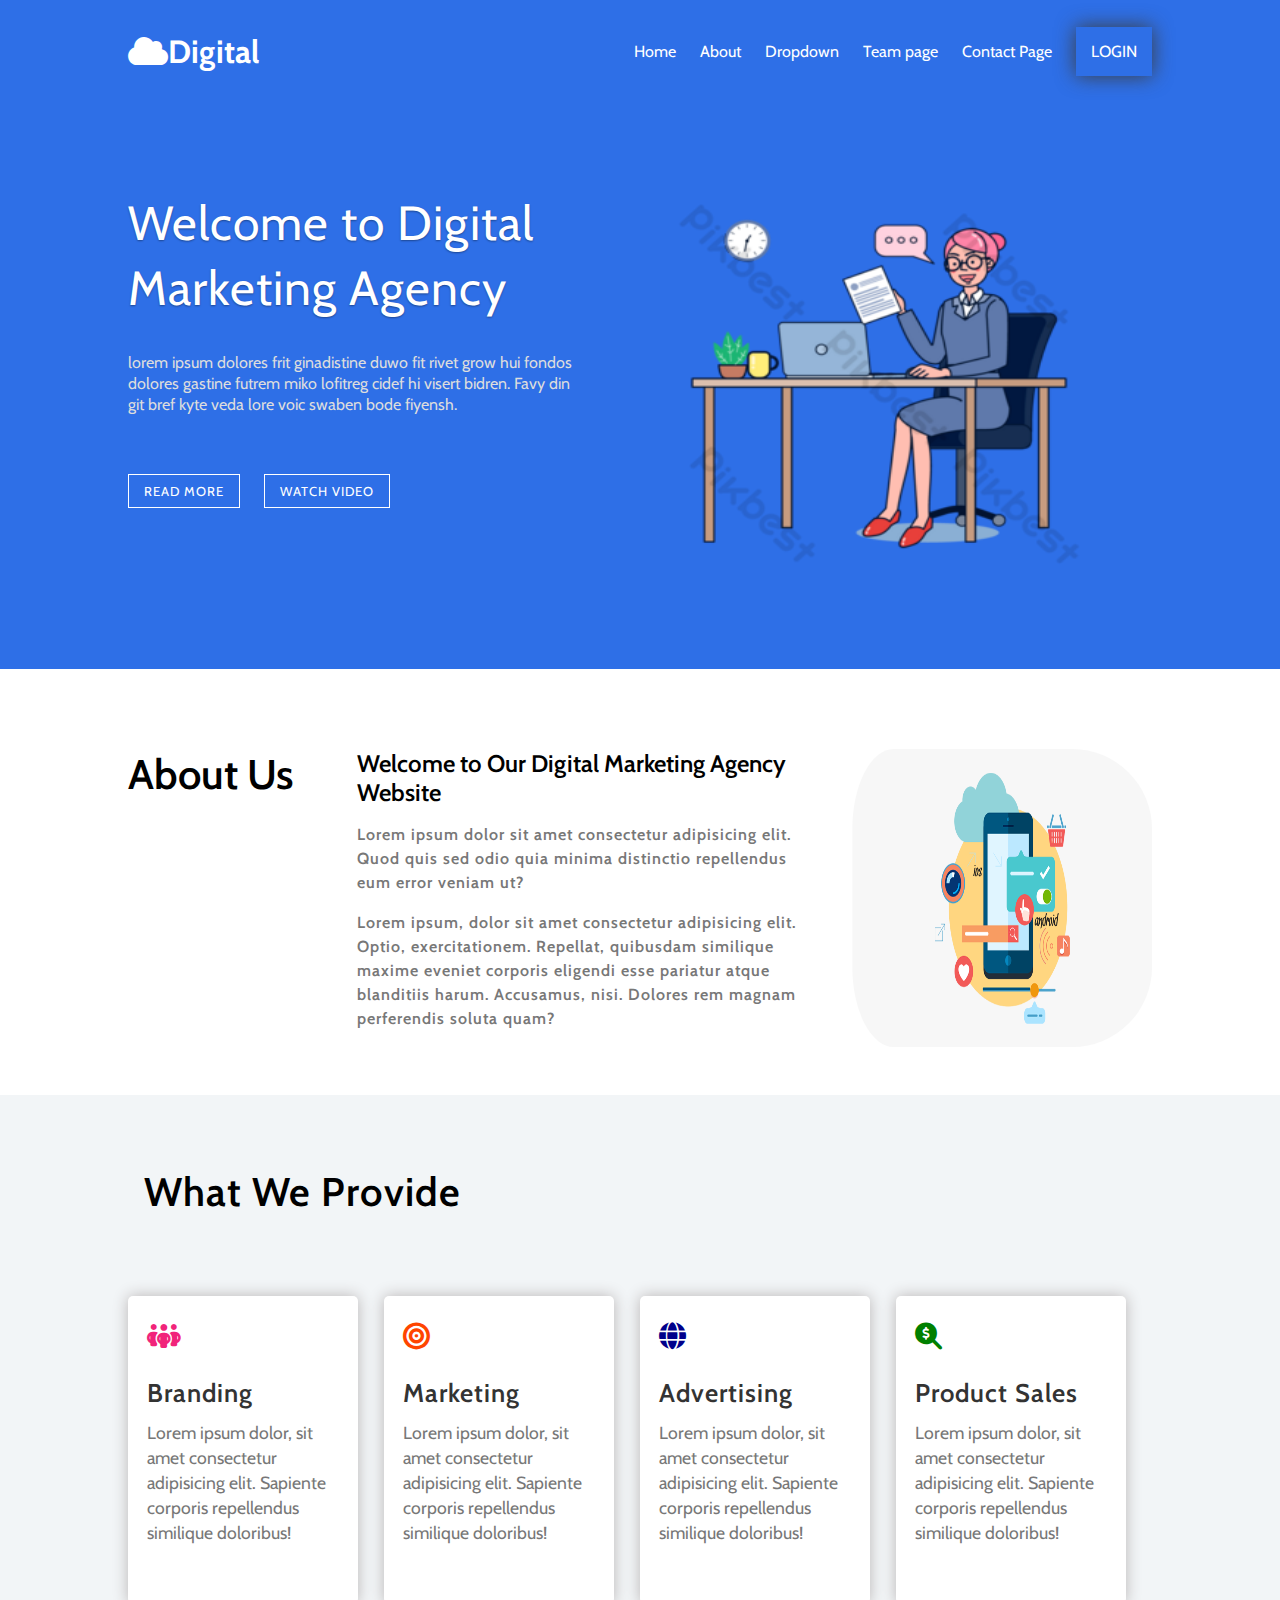
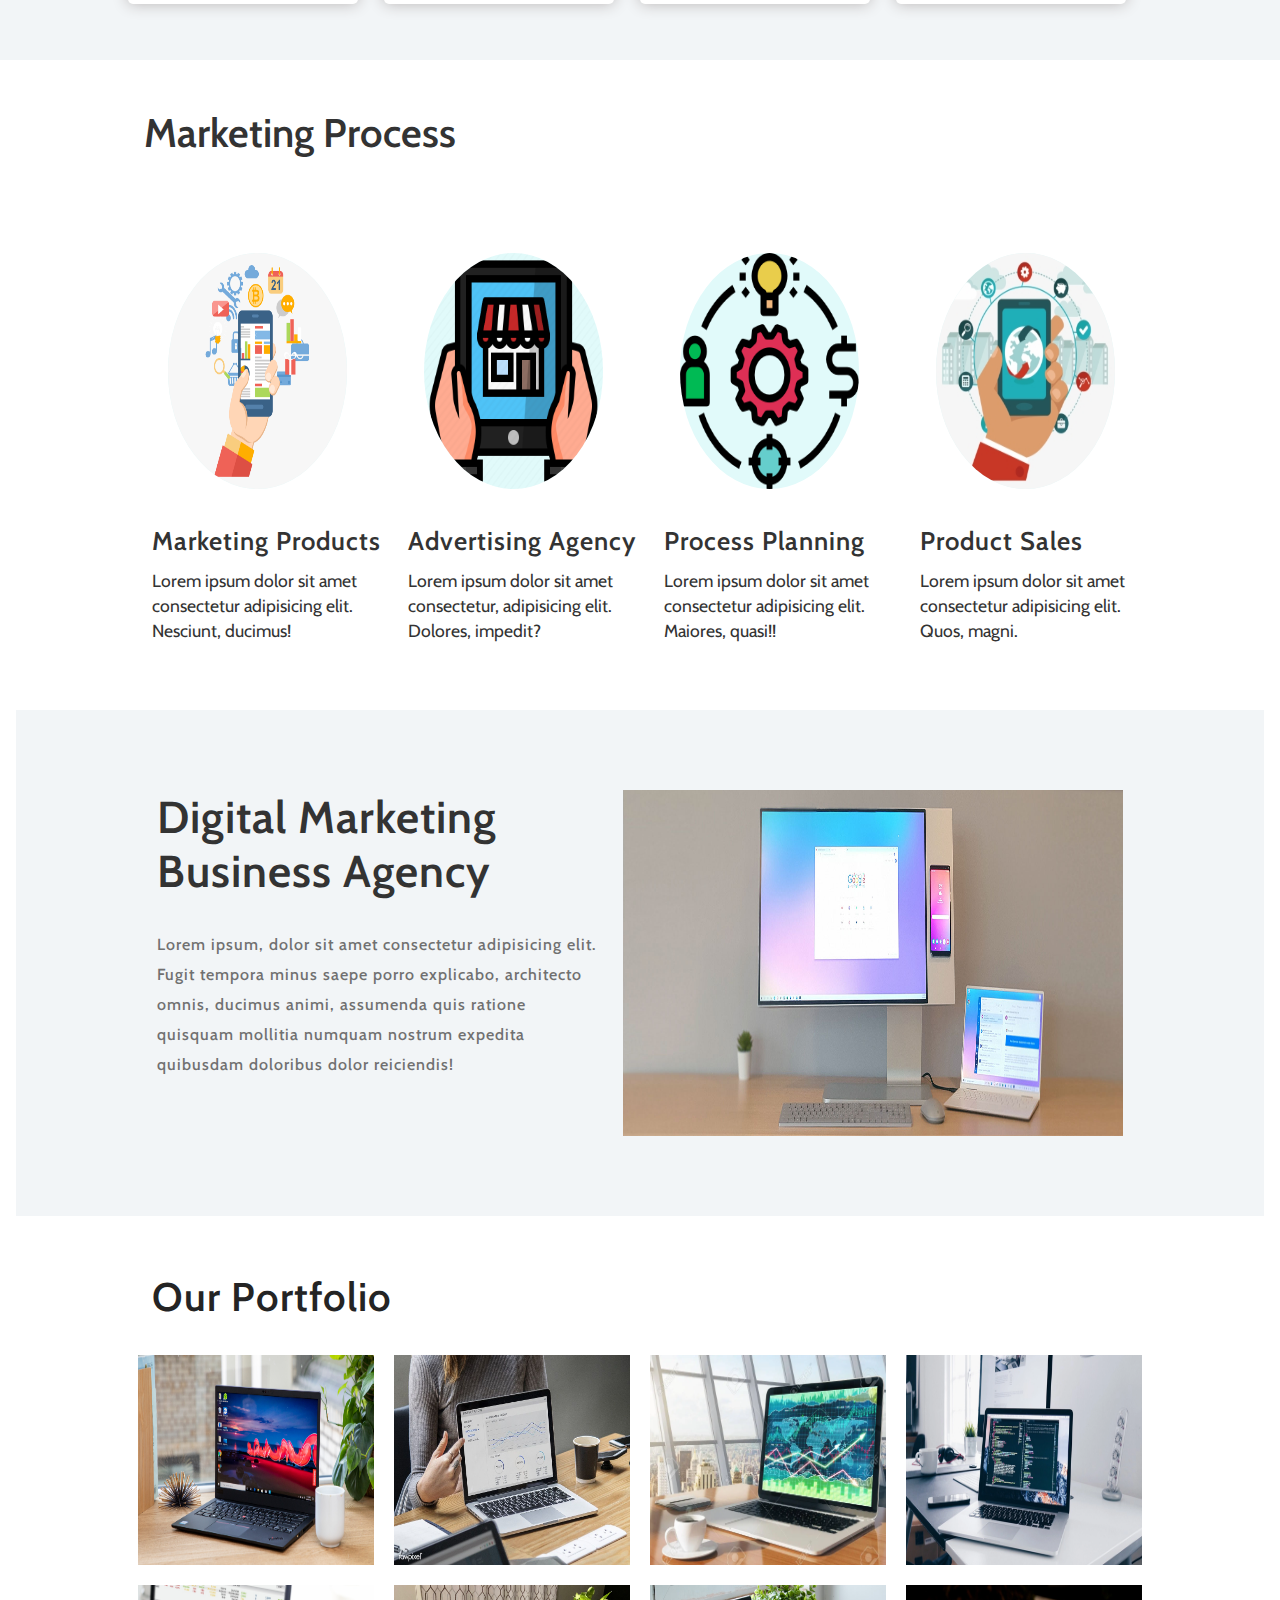
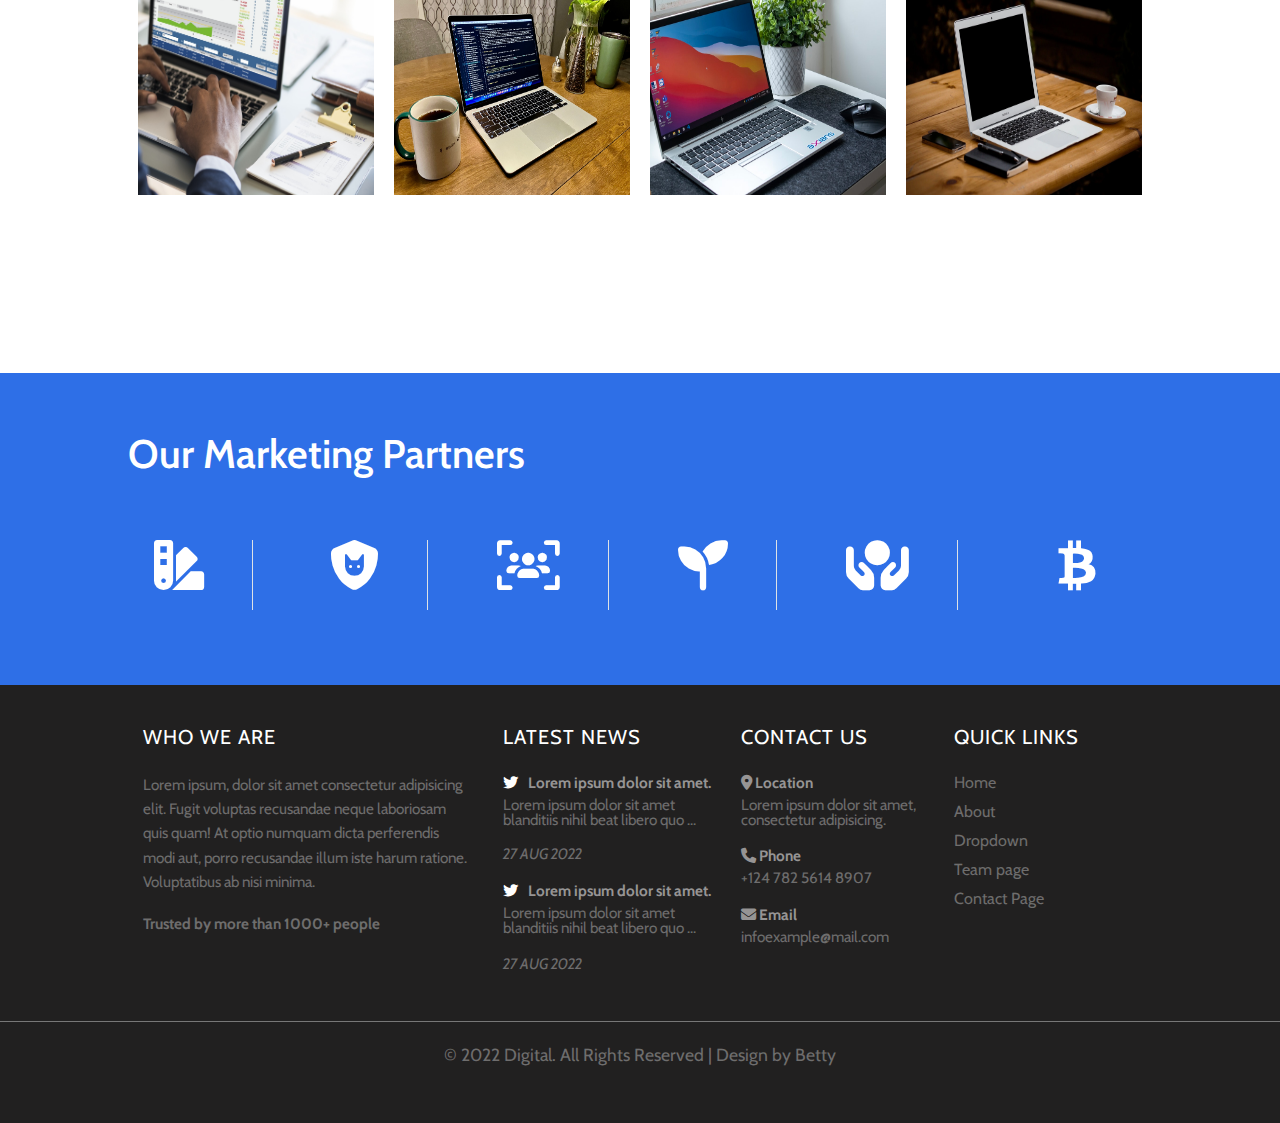
<file: index.html>
<!DOCTYPE html>
<html lang="en">
<head>
    <meta charset="UTF-8">
    <meta http-equiv="X-UA-Compatible" content="IE=edge">
    <meta name="viewport" content="width=device-width, initial-scale=1.0">
    <link rel="stylesheet" href="style.css">
    <link href="https://fonts.googleapis.com/css2?family=Cabin&family=Poppins&display=swap" rel="stylesheet">
    <link rel="stylesheet" href="https://cdnjs.cloudflare.com/ajax/libs/font-awesome/6.1.1/css/all.min.css">
    <title>Digital Business</title>
</head>
<body>
    <div class="section-blue">
        <div class="wrapper">
        <nav>
            <h1><i class="fa-solid fa-cloud"></i>Digital</h1>
            <div class="drop">
                <button class="dropbtn"><i class="fa-solid fa-bars"></i></button>
                <ul class="content">
                    <li >Home</li>
                    <li>About</li>
                    <li>Dropdown</li>
                    <li>Team page</li>
                    <li>Contact Page</li>
                    <li><a href=# class="button">LOGIN</a></li>
                </ul>
            </div>
        </nav>
        
        <section>
            <div id="start">
                <h1>Welcome to Digital Marketing Agency</h1>
                <p>lorem ipsum dolores frit ginadistine duwo fit rivet grow hui fondos dolores gastine futrem miko lofitreg cidef hi visert bidren. Favy din git bref kyte veda lore voic swaben bode fiyensh.</p>
                <ul>
                    <li><a href=# class="btn">READ MORE</a></li>
                    <li><a href=# class="btn">WATCH VIDEO</a></li>
                </ul>
            </div>
            <div id="end">
                <img src="img/section.png">
            </div>    
        </section>
        </div>
    </div>
    
    <div class="wrapper">
    <article>
        <h1>About Us</h1>
        <div id="middle">
            <h2>Welcome to Our Digital Marketing Agency Website</h2>
            <p>
            Lorem ipsum dolor sit amet consectetur adipisicing elit. Quod quis sed odio quia minima distinctio repellendus eum error veniam ut?</p>
            <p>Lorem ipsum, dolor sit amet consectetur adipisicing elit. Optio, exercitationem. Repellat, quibusdam similique maxime eveniet corporis eligendi esse pariatur atque blanditiis harum. Accusamus, nisi. Dolores rem magnam perferendis soluta quam?
            </p>
        </div>
        <img src="img/product.png">
    </article> 
    </div>

    <section class="provide">
        <div class="wrapper">
            <h2>What We Provide</h2>
            <div class="flex-card">
                <div class="card">
                    <i class="fa-solid fa-people-group" style="color: rgb(241, 36, 122);"></i>
                    <h3>Branding</h3>
                    <p>Lorem ipsum dolor, sit amet consectetur adipisicing elit. Sapiente corporis repellendus similique doloribus!</p>
                </div>
                <div class="card">
                    <i class="fa-solid fa-bullseye" style="color: orangered;"></i>
                    <h3>Marketing</h3>
                    <p>Lorem ipsum dolor, sit amet consectetur adipisicing elit. Sapiente corporis repellendus similique doloribus!</p>
                </div>
                <div class="card">
                    <i class="fa-solid fa-globe" style="color: darkblue;"></i>
                    <h3>Advertising</h3>
                    <p>Lorem ipsum dolor, sit amet consectetur adipisicing elit. Sapiente corporis repellendus similique doloribus!</p>
                </div>
                <div class="card">
                    <i class="fa-solid fa-magnifying-glass-dollar" style="color: green;"></i>
                    <h3>Product Sales</h3>
                    <p>Lorem ipsum dolor, sit amet consectetur adipisicing elit. Sapiente corporis repellendus similique doloribus!</p>
                </div>
            </div>
        </div>
    </section>

    <section class="market">
        <div class="wrapper">
            <h2>Marketing Process</h2>
            <div class="flex-card">
                <div>
                    <img src="img/market.png" alt="">
                    <h3>Marketing Products</h3>
                    <p>Lorem ipsum dolor sit amet consectetur adipisicing elit. Nesciunt, ducimus!</p>
                </div>
                <div>
                    <img src="img/advert.png" alt="">
                    <h3>Advertising Agency</h3>
                    <p>Lorem ipsum dolor sit amet consectetur, adipisicing elit. Dolores, impedit?</p>
                </div>
                <div>
                    <img src="img/process.png" alt="">
                    <h3>Process Planning</h3>
                    <p>Lorem ipsum dolor sit amet consectetur adipisicing elit. Maiores, quasi!!</p>
                </div>
                <div>
                    <img src="img/product (2).png" alt="">
                    <h3>Product Sales</h3>
                    <p>Lorem ipsum dolor sit amet consectetur adipisicing elit. Quos, magni.</p>
                </div>
            </div>
        </div>
    </section>

    <section class="agency">
        <div class="wrapper">
            <div class="flex-agency">
                <div>
                    <h2>Digital Marketing Business Agency</h2>  
                    <p>Lorem ipsum, dolor sit amet consectetur adipisicing elit. Fugit tempora minus saepe porro explicabo, architecto omnis, ducimus animi, assumenda quis ratione quisquam mollitia numquam nostrum expedita quibusdam doloribus dolor reiciendis!</p>
                </div>
                <img src="img/laptop-phone.jpg" alt="">
            </div>    
        </div>
    </section>

    <section class="portfolio">
        <div class="wrapper">
            <h2>Our Portfolio</h2>
            <div id="portfolio">
                <img src="img/laptop (1).jpg" alt="">
                <img src="img/laptop2.jpg" alt="">
                <img src="img/laptop3.jpg" alt="">
                <img src="img/laptop4.jpg" alt="">
                <img src="img/laptop7.jpg" alt="">
                <img src="img/laptop_coffee.jpeg" alt="">
                <img src="img/laptop5.jpg" alt="">
                <img src="img/laptop8.jpg" alt="">
            </div>
        </div>
    </section>

    <section class="marketing">
        <div class="wrapper">
            <h2>Our Marketing Partners</h2>
            <ul>
                <li><i class="fa-solid fa-swatchbook" id="bord"></i></li>
                <li><i class="fa-solid fa-shield-cat" id="bord"></i></li>
                <li><i class="fa-solid fa-users-viewfinder" id="bord"></i></li>
                <li><i class="fa-solid fa-seedling" id="bord"></i></li>
                <li><i class="fa-solid fa-hands-holding-circle" id="bord"></i></li>
                <li><i class="fa-brands fa-btc"></i></li>
            </ul>    
        </div>
    </section>

    <footer>
        <div class="wrapper">
            <div class="footer-flex">
                <div class="position">
                    <h3>WHO WE ARE</h3>
                    <p id="who">Lorem ipsum, dolor sit amet consectetur adipisicing elit. Fugit voluptas recusandae neque laboriosam quis quam! At optio numquam dicta perferendis modi aut, porro recusandae illum iste harum ratione. Voluptatibus ab nisi minima.</p>
                    <b>Trusted by more than 1000+ people</b>
                </div>
                <div class="position">
                    <h3>LATEST NEWS</h3>
                    <h4><i class="fa-brands fa-twitter" style="color: #fff; padding-right: 10px;"></i>Lorem ipsum dolor sit amet.</h4>
                    <p>Lorem ipsum dolor sit amet blanditiis nihil beat libero quo ...<p>
                    <i>27 AUG 2022</i>
                    <h4><i class="fa-brands fa-twitter" style="color: #fff; padding-right: 10px;"></i>Lorem ipsum dolor sit amet.</h4>
                    <p>Lorem ipsum dolor sit amet blanditiis nihil beat libero quo ...</p>
                    <i>27 AUG 2022</i>
                </div>
                <div class="position">
                    <h3>CONTACT US</h3>
                    <h4><i class="fa-solid fa-location-dot"></i> Location</h4>
                    <p>Lorem ipsum dolor sit amet, consectetur adipisicing.</p>
                    <h4><i class="fa-solid fa-phone"></i> Phone</h4>
                    <p>+124 782 5614 8907</p>
                    <h4><i class="fa-solid fa-envelope"></i> Email</h4>
                    <p>infoexample@mail.com</p>
                </div>
                <div class="position">
                    <h3>QUICK LINKS</h3>
                    <ul>
                        <li>Home</li>
                        <li>About</li>
                        <li>Dropdown</li>
                        <li>Team page</li>
                        <li>Contact Page</li>
                    </ul>
                </div>
            </div>    
        </div>
        <p id="last">&copy; 2022 Digital. All Rights Reserved | Design by Betty</p>
    </footer>
</body>
</html>
</file>
<file: style.css>
html{
    box-sizing: border-box;
  }
  *, 
  *::before,
  *::after{
    box-sizing: inherit;
  }
  body{
    margin: 0;
    padding: 0;
    color:black;
    font-family: 'Cabin', sans-serif;
    font-size:1rem;
  }
  .wrapper{
    width:80%;
    margin:0 auto;
  }
  h1, h2, h3{
    margin: 0;
  }
  a{
    text-decoration:none;
    color:#fff;
  }
  nav{
    font-size:1rem;
    font-weight:300;
    box-shadow:none;
    padding-top:2rem;
    padding-bottom: 3.5rem;
    display:flex;
    flex-flow:row wrap;
    justify-content:space-between;
  }
  nav ul{
    list-style-type:none;
    padding:0;
    margin:0;
    display:flex;
    text-align:center;
    padding-top:10px;
    gap:1.5rem;
  }
  nav li:hover{
    border-bottom: 1px solid #fff;
  }
  nav h1{
    font-size: 2rem;
  }
  nav[class*="fa-"]{
    font-size:100%;
    color: #fff;
  }
  .button{
    box-shadow: 0 0 20px #3d3d3d;
    border:none;
    padding:15px;
    align-items:center;
  }
  
  section{
    margin: 2rem 0;
    display:flex;
    flex-flow:row nowrap;
    padding-bottom: 3.5rem;
  }
  section h1{
      font-size: 3em;
      font-weight: 300;
      line-height: 65px;
      letter-spacing: 1px;
      text-shadow: 0 1px 2px rgb(0 0 0 / 37%);
  }
  section img{
    width: 500px;
    height:450px;
    margin-left: 2.5rem;
  }
  #start{
    flex-basis: 45%;
    margin:2rem 0;
  }
  #start a{
    box-shadow: 0 0 0 15px #2E6FE7;
  }
  #end{
    flex-basis: 55%;
  }
  section ul{
    list-style-type:none;
    padding:0;
    margin:0;
    display:flex;
    flex-flow: row nowrap;
    gap:1.5rem;
    padding-top:10px;
  }
  .btn{
    border: 1px solid #fff;
    padding:8px 15px;
    font-size: 13px;
    letter-spacing: 1px;
  }
  .btn:hover{
    color: #2E6FE7;
    background-color: #fff;
  }
  section p{
    font-size: 16px;
    color: #ddd;
    margin: 2em 0;
    padding-bottom: 1.5rem;
    line-height: 1.3;
  }
  
  .section-blue{
    background-color:#2E6FE7;
    color: #fff;
  }

  article{
    color: black;
    display: flex;
    flex-flow: row nowrap;
    justify-content: space-between;
    font-size: 1.2rem;
    padding-top: 3rem;
    padding-bottom: 1rem;
  }
  article img{
    width: 33%;
    padding-left: 2em;
    flex-basis: 25%;
    border-radius: 5rem;
    align-items: center;
  }
  article h1{
    font-size: 2.6rem;
    padding-right: 1rem;
    font-weight: 600;
    flex-basis: 25%;
  }
  #middle{
    flex-basis: 50%;
    padding-right: 1rem;
  }
  article h2{
    font-size: 1.5rem;
    font-weight: 600;
  }
  article p{
    font-size: 16px;
    line-height: 1.5;
    letter-spacing: 1px;
    color: #777;
    font-weight: 600;
  }

  h3{
    font-size: 1.6rem;
    letter-spacing: 1px;
    color: #333;
    font-weight: 600;
  }
  .provide{
    background-color: #f2f5f7;
    color: black;
    box-shadow: 0 3px 10px rgba(0 0 0 0.2);
    padding: 3.5rem 0;
  }
  .provide h2{
    font-size: 2.5rem;
    font-weight: 600;
    letter-spacing: 1px;
    margin: 1rem;
    margin-right: 0;
    margin-bottom: 3.5rem;
  }
  .flex-card{
    display: grid;
    grid-template-columns: repeat(4, 1fr);
    padding-top: 1.5rem;
  }
  .card{
    display: block;
    background-color: #fff;
    color: black;
    padding: 0 1.2rem;
    border-radius: 5px;
    width: 90%;
    margin: 0;
    box-shadow: 0 0 15px #b9b5b5;
  }
  .card [class*="fa-"]{
    font-size: 27px;
    padding: 27px 0;
  }
  .card p{
    margin-top: 12px;
    color: #777;
    font-size: 1.1rem;
    font-weight: 400;
    line-height: 25px;
  }

  .market{
    padding-bottom: 2rem;
  }
  .market h2{
    color: #333;
    font-size: 2.5rem;
    font-weight: 600;
    margin: 1rem;
    margin-bottom: 4.5rem;
  }
  .market img{
    width: 70%;
    height: 60%;
    background-color: rgb(225, 250, 250);
    border-radius: 70%;
  }
  .market p{
    color: #333;
    line-height: 25px;  
    font-size: 1.1rem;
    font-weight: 400;  
    width: 90%;
    margin-right: 2rem;
    margin-top: 12px;
    width: 90%;
    padding-left: 1.5rem;
  }
  .market h3{
    margin-right: 2rem;
    padding-left: 1.5rem;
    margin-top: 2rem;
    width: 100%;
  }

  .agency{
    background-color:#f2f5f7;
    margin: 1rem;
    padding: 4rem 0;
  }
  .flex-agency{
    display: flex;
    flex-flow: row nowrap;
    margin: 1rem;
  }
  .agency h2{
    color: #333;
    font-size: 2.8rem;
    font-weight: 600;
    letter-spacing: 1px;
    width: 90%;
  }
  .agency p{
    color: rgb(112, 112, 112);
    line-height:30px;  
    font-size: 1rem;
    font-weight: 500; 
    letter-spacing: 1px;
    margin-right: 5px;
    width: 100%;
  }
   .portfolio{
    margin-bottom: 4.5rem;
  }
  #portfolio{
    display: grid;
    grid-template-columns: repeat(4, 1fr);
    grid-template-rows: repeat(2, 1fr);
    margin-bottom: 2.5rem;
  }
  .portfolio h2{
    color: rgb(36, 36, 36);
    font-size: 2.5rem;
    font-weight: 600;
    letter-spacing: 1px;
    margin: 1.5rem;
  }
  .portfolio img{
    max-width: 100%;
    height: 230px;
    padding: 10px;
    margin: 0 auto;
  }

  .marketing{
    background-color: #2E6FE7;
    color: #fff;
    margin: 0;
    padding: 3.5rem 0;
    height: 100%;
  }
  .marketing h2{
    font-size: 2.5rem;
    font-weight: 600;
    margin-bottom: 3rem;
  }
  .marketing ul{
    list-style-type: none;
    display: flex;
    flex-flow: row nowrap;
    font-size: 50px;
  }
  .marketing li{
    text-decoration: none;
    flex-basis: 33.33%;
    text-align: center;
    padding-bottom: 1.2rem;
  }
  .marketing [class*="fa-"]{
    text-align: center;
    height: 70px;
  }
  #bord{
    border-right: 1px solid #dee2e6;
    padding-right: 3rem;
  }

  footer{
    font-size: 0.95rem;
    background-color:rgb(33, 32, 32);
    color: rgba(225, 225, 225, 0.404);
    padding: 2.5rem 0;
  }
  .footer-flex{
    display: flex;
    flex-flow: row nowrap;
    justify-content: space-between;
    padding-bottom: 3rem;
  }
  .position{
    position: relative;
    width: 100%;
    padding: 0 15px;
  }
  #who{
    width: 330px;
    line-height: 1.6;
    font-weight: 400;
  }
  footer p{
    margin: 0;
    padding-bottom: 1.2rem;
    line-height: 1;
  }
  footer h3{
    color: #fff;
    padding-bottom: 1.5rem;
    font-size: 1.25rem;
    font-weight: 300;
  }
  footer ul{
    list-style-type: none;
    margin: 0;
    padding: 0;
  }
  footer li{
    text-decoration: none;
    padding-bottom: 10px;
    font-size: 1rem;
  }
  footer h4{
    padding: 0;
    margin: 0;
    width: max-content;
    padding-bottom: 5px;
    color: rgb(150, 148, 148);
  }
  #last{
    border-top: 1px solid #777;
    text-align: center;
    font-size: 1.1rem;
    padding-top: 1.5rem;
  }


@media (min-width:710px){
    .dropbtn{
      display:none;
    }
    .agency img{
      flex-basis: 45%;
      max-width: 55%;
      height: auto;
      margin-left: 1rem;
    }  
  }
@media (max-width:470px){
  body{
    width: 100%;
    font-size: .8rem;
  }
  .wrapper{
    width: 93%;
  }
  section img{
    display: block;
    margin: auto;
  }
  .portfolio img{
    display: inline-block;
    margin: auto;
    width: 150%;
  }
  .market{
    text-align: center;
    margin: 0;
    padding: 0;
  }
  .market h2{
    color: black;
    font-size: 3rem;
    margin-bottom: 3.5rem;
  }
  .market p{
    font-size: 1.2rem;
    font-weight: 400;  
    width: 100%;
    text-align: left;
    margin-bottom: 1.5rem;
  }
  .market img{
    width: 60%;
    height: 55%;
  }
  .agency img{
    width: auto;
    height: auto;
    margin: 0 auto;
  }
}
@media (max-width:700px){
  body{
    width: 100%;
    font-size: .81rem;
  }
  .wrapper{
    width: 95%;
  }
    section{
      display:inline-block;
    }
    section h1{
      font-size:1.85rem;
      line-height:1.5;
      display:inline-block;
      padding-bottom:10px;
    }
    section p{
      font-size:14px;
      margin:5px 0;
      line-height: 1.5;
      padding-bottom: 20px;
    }
    #start a{
      box-shadow: none;
    }
    section img{
      max-width: 100%;
      width: 420px;
      height: 100%;
    }
    nav{
      display: flex;
      flex-flow: row wrap;
      justify-content: space-between;
      padding-bottom: 0.5rem;
    }
    .dropbtn{
      border: none;
      cursor: pointer;
    }
    .drop{
      position:relative;
      display: inline-block;
    }
    .content{
        display:none;
        position: absolute;
        right: 0;
        z-index: 5;
        min-width: 150px;
        background-color: #f2f5f7;
        color: #2E6FE7;
        box-shadow: 0px 8px 16px 0px rgba(0,0,0,0.2);
      }
    .content li{
       display: block;
       padding: 10px 12px;
      }
      .content li:hover, .content a:hover{
        border-bottom: #2E6FE7 solid 2px;
      }
      .content a{
        color: #2E6FE7;
      }
      .drop:hover .content{
        display: block;
      }
    nav a[class*="fa-"]{
      font-size:150%;
    }
    .button{
      box-shadow: none;
      padding: 0;
    }
    article {
      display: block;
    }
    #middle{
      padding: 1.5rem 0;
      padding-left: 2rem;
    }
    article img{
      width: 90%;
    }
    article h1{
      padding: 1rem 0;
      text-align: center;
    }
    .provide h2{
      padding-left: 2rem;
    }
    .flex-card{
      display: block;
      padding-left: 1rem;
    }
    .card{
      width: 80%;
      margin: 0 auto;
      margin-bottom: 1.5rem;
    }
    .market{
      padding-left: 2rem;
    }
    .market h2{
      text-align: center;
      font-size: 3rem;
      color: black;
    }
    .market img{
      width: 50%;
      height: 50%;
      background-color: #f2f5f7;
    }
    .flex-agency{
      display: block;
    }
    .agency img{
      width: 100%;
      height: 300px;
      margin: 0 auto;
    }
    .agency{
      margin: 0;
    }
    .agency h2{
      padding-bottom: 1rem;
      font-size: 2.5rem;
      width: 100%;
    }
    .portfolio{
      margin-bottom: 1.5rem;
      padding: 0 10px;
    }
    #portfolio{
      grid-template-columns: repeat(2, 1fr);
      grid-template-rows: repeat(4, 1fr);
      margin-bottom: 0;
    }
    .portfolio img{
      height: 190px;
      padding: 5px;
    }
    .marketing ul{
      display: flex;
      flex-flow: row wrap;
    }  
    .footer-flex{
      display: block;
    }
    footer h3{
      padding-top: 1.5rem;
    }
  }
</file>
